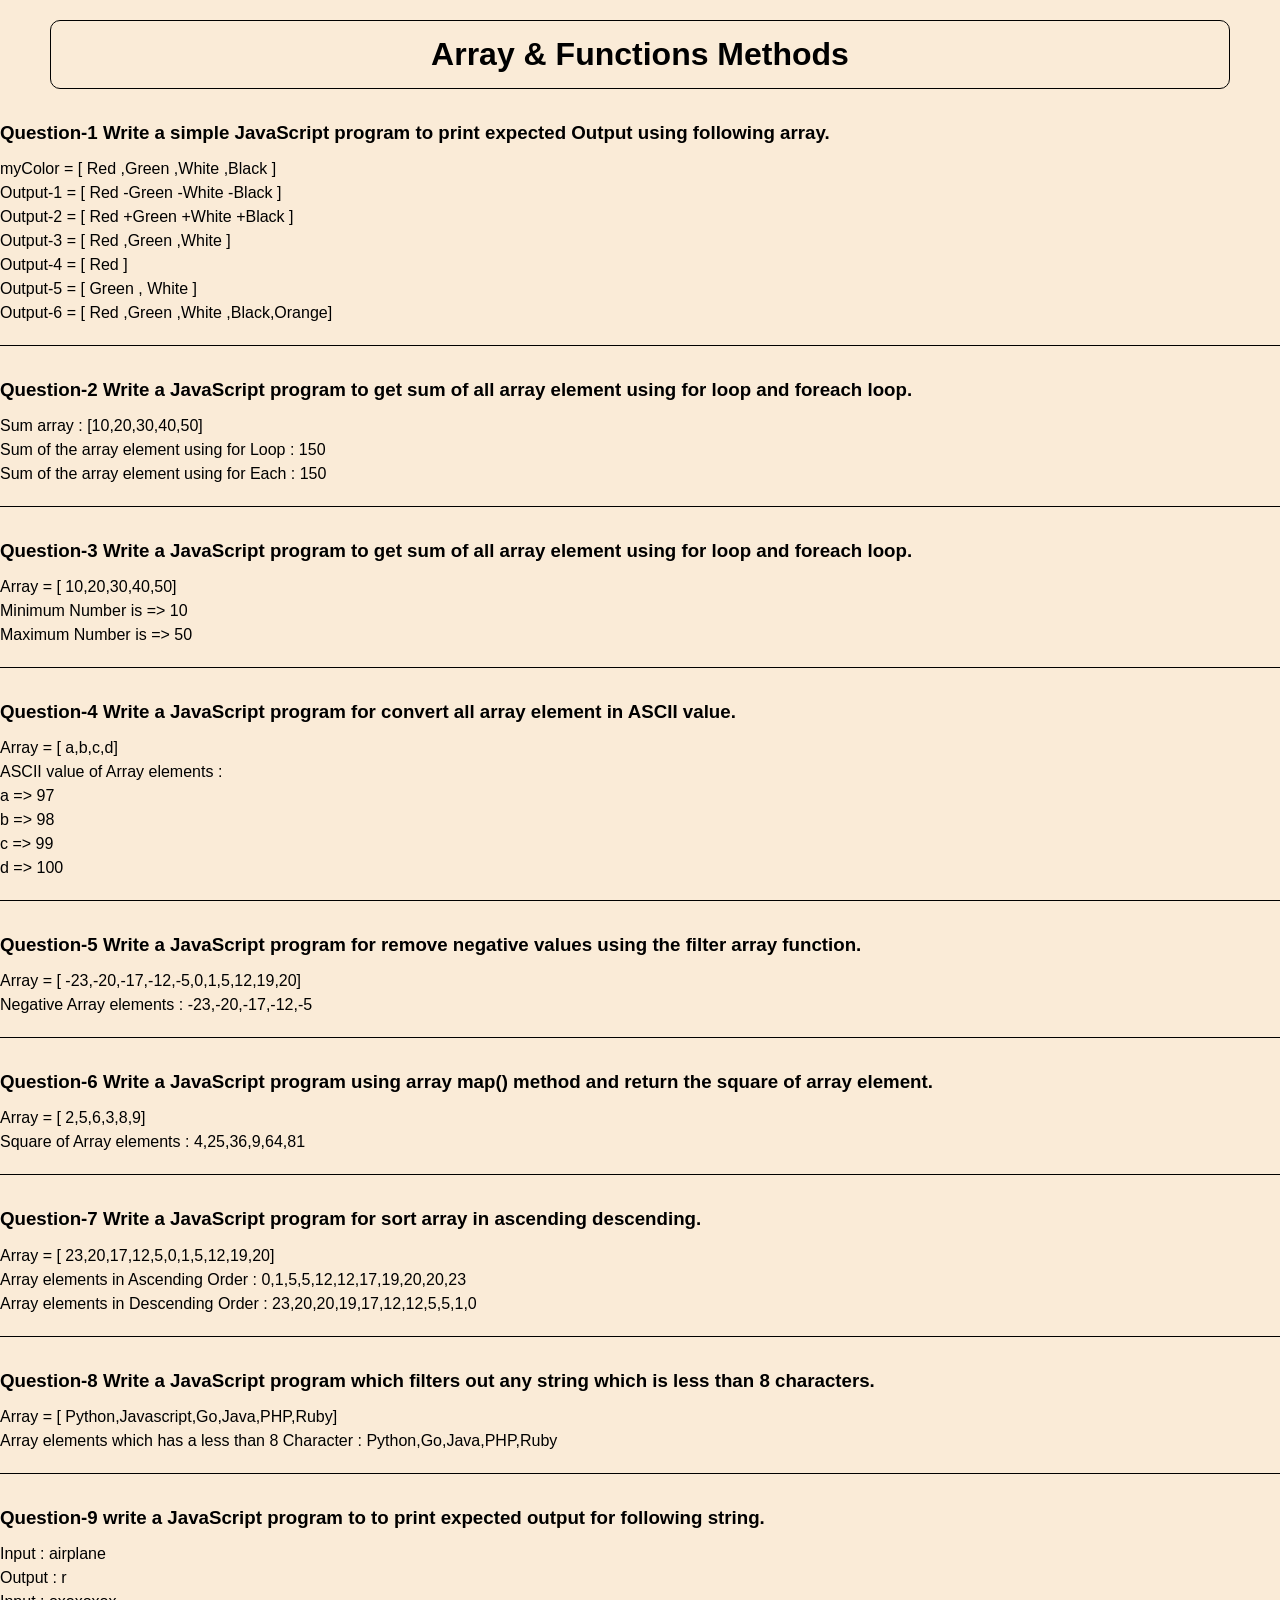
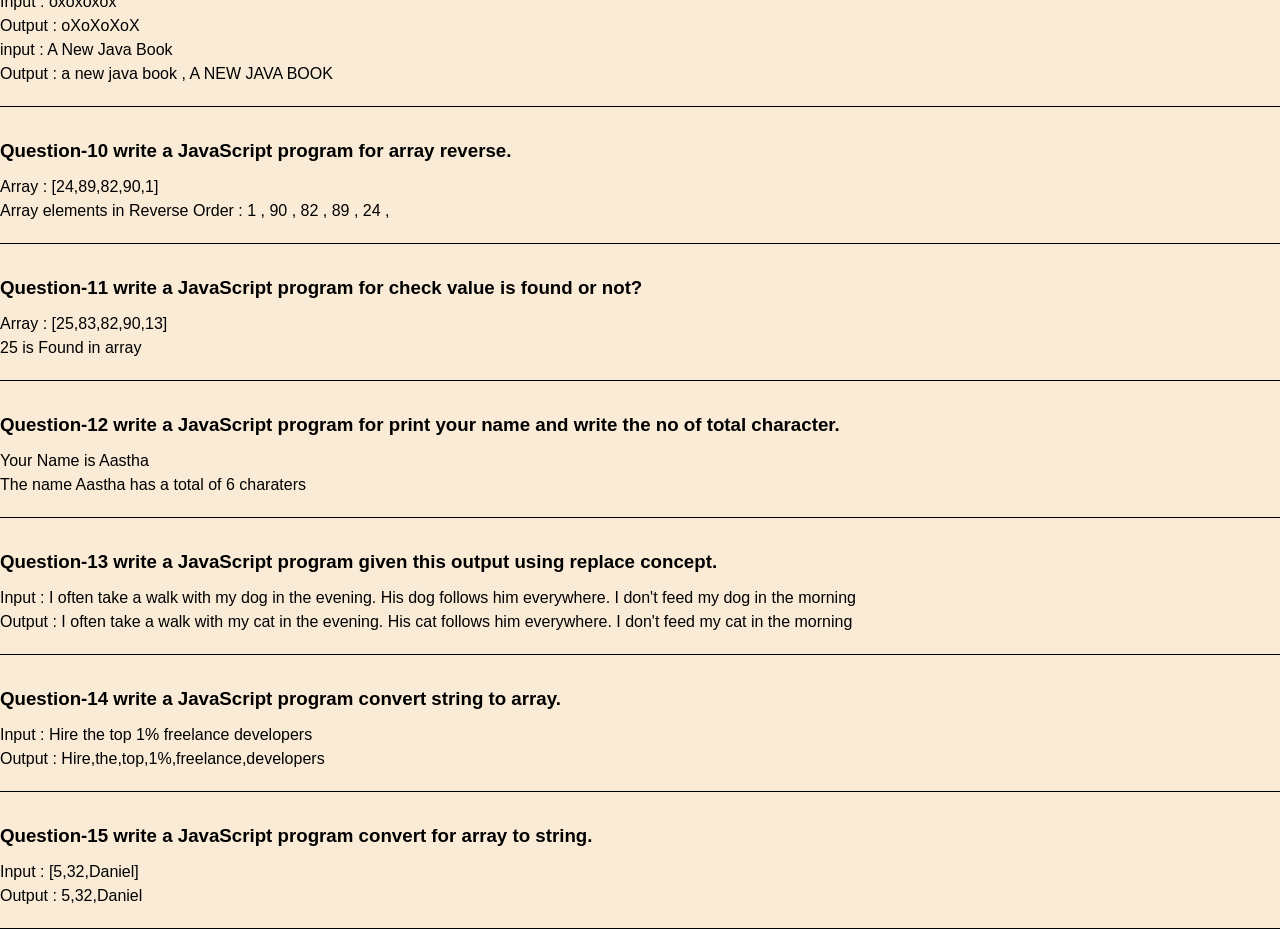
<file: javascript/index.html>
<!DOCTYPE html>
<html lang="en">

<head>
    <meta charset="UTF-8">
    <meta name="viewport" content="width=device-width, initial-scale=1.0">
    <link rel="stylesheet" href="./style.css">
    <title>Document</title>
</head>

<body>

    <header>
        <h1>Array & Functions Methods</h1>
    </header>
    
    <main>

        <!-- Question-1 Write a simple JavaScript program to print expected Output using following array. -->
        <section>
            <div class="container">
                <h3>Question-1 Write a simple JavaScript program to print expected Output using following array.</h3>
                <p id="colorArr"></p>
                <p id="color-output-1"></p>
                <p id="color-output-2"></p>
                <p id="color-output-3"></p>
                <p id="color-output-4"></p>
                <p id="color-output-5"></p>
                <p id="color-output-6"></p>
            </div>
        </section>

        <!-- Question-2 Write a JavaScript program to get sum of all array element using for loop and foreach loop. -->
        <section>
            <div class="container">
                <h3>Question-2 Write a JavaScript program to get sum of all array element using for loop and foreach
                    loop.</h3>
                <p id="sumArr"></p>
                <p id="sum-for"></p>
                <p id="sum-for-each"></p>
            </div>
        </section>

        <!-- Question-3 Write a JavaScript program to print a maximum and minimum value of given array.(using function and logic) -->
        <section>
            <div class="container">
                <h3>Question-3 Write a JavaScript program to get sum of all array element using for loop and foreach
                    loop.</h3>
                <p id="min-Arr"></p>
                <p id="min"></p>
                <p id="max"></p>
            </div>
        </section>

        <!-- Question-4 Write a JavaScript program for convert all array element in ASCII value.-->
        <section>
            <div class="container">
                <h3>Question-4 Write a JavaScript program for convert all array element in ASCII value.</h3>
                <p id="ascii-Arr"></p>
                <p id="ascii_str"></p>
            </div>
        </section>

        <!-- Question-5 Write a JavaScript program for remove negative values using the filter array function.-->
        <section>
            <div class="container">
                <h3>Question-5 Write a JavaScript program for remove negative values using the filter array function.
                </h3>
                <p id="numbers-Arr"></p>
                <p id="negative"></p>
            </div>
        </section>

        <!-- Question-6 Write a JavaScript program using array map() method and return the square of array element.-->
        <section>
            <div class="container">
                <h3>Question-6 Write a JavaScript program using array map() method and return the square of array
                    element.
                </h3>
                <p id="map-Arr"></p>
                <p id="square"></p>
            </div>
        </section>

        <!-- Question-7 Write a JavaScript program for sort array in ascending descending.-->
        <section>
            <div class="container">
                <h3>Question-7 Write a JavaScript program for sort array in ascending descending.</h3>
                <p id="sort-Arr"></p>
                <p id="ascending"></p>
                <p id="descending"></p>
            </div>
        </section>

        <!-- Question-8 Write a JavaScript program which filters out any string which is less than 8 characters. -->
        <section>
            <div class="container">
                <h3>Question-8 Write a JavaScript program which filters out any string which is less than 8 characters.
                </h3>
                <p id="string-Arr"></p>
                <p id="char-output"></p>
            </div>
        </section>

        <!-- Question-9 write a JavaScript program to  to print expected output for following string.-->
        <section>
            <div class="container">
                <h3>Question-9 write a JavaScript program to to print expected output for following string.</h3>
                <p id="str1"></p>
                <p id="str1-output"></p>
                <p id="str2"></p>
                <p id="str2-output"></p>
                <p id="str3"></p>
                <p id="str3-output"></p>
            </div>
        </section>

        <!-- Question-10 write a JavaScript program for array reverse.-->
        <section>
            <div class="container">
                <h3>Question-10 write a JavaScript program for array reverse.</h3>
                <p id="reverse-Arr"></p>
                <p id="reverse-output"></p>
            </div>
        </section>

        <!-- Question-11 write a JavaScript program for check value is found or not?-->
        <section>
            <div class="container">
                <h3>Question-11 write a JavaScript program for check value is found or not?</h3>
                <p id="found-Arr"></p>
                <p id="found-output"></p>
            </div>
        </section>

        <!-- Question-12 write a JavaScript program for print your name and write the no of total character.-->
        <section>
            <div class="container">
                <h3>Question-12 write a JavaScript program for print your name and write the no of total character.</h3>
                <p id="name"></p>
                <p id="character-output"></p>
            </div>
        </section>

        <!-- Question-13 write a JavaScript program given this output using replace concept.-->
        <section>
            <div class="container">
                <h3>Question-13 write a JavaScript program given this output using replace concept.</h3>
                <p id="normal-string"></p>
                <p id="replace-string"></p>
            </div>
        </section>

        <!-- Question-14 write a JavaScript program convert string to array.-->
        <section>
            <div class="container">
                <h3>Question-14 write a JavaScript program convert string to array.</h3>
                <p id="normal-string-2"></p>
                <p id="array-string-output"></p>
            </div>
        </section>

        <!-- Question-15 write a JavaScript program convert for array to string.-->
        <section>
            <div class="container">
                <h3>Question-15 write a JavaScript program convert for array to string.</h3>
                <p id="array-string-input"></p>
                <p id="string-output"></p>
            </div>
        </section>
    </main>


    <script src="./script.js">

    </script>
</body>

</html>
</file>
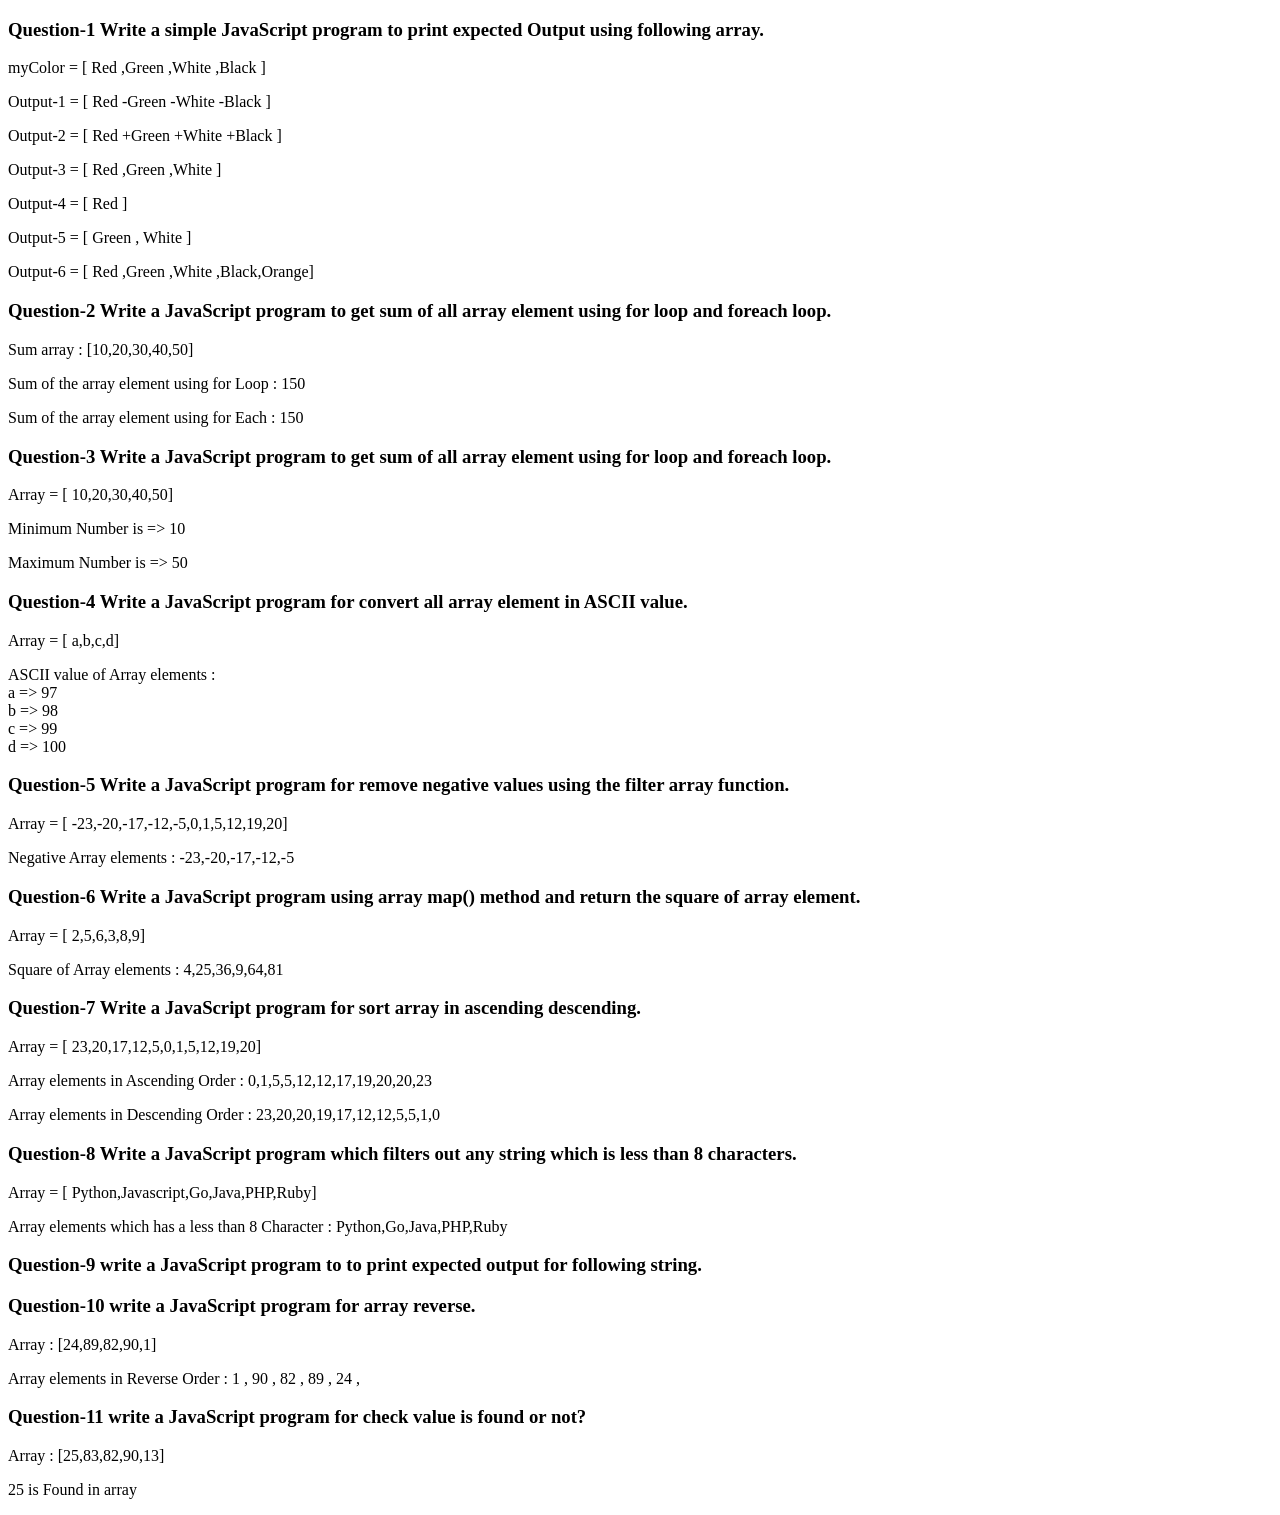
<file: typescript/index.html>
<!DOCTYPE html>
<html lang="en">

<head>
    <meta charset="UTF-8">
    <meta name="viewport" content="width=device-width, initial-scale=1.0">
    <title>Document</title>
</head>

<body>

    <main>
        <section>
            <!-- Question-1 Write a simple JavaScript program to print expected Output using following array. -->

            <h3>Question-1 Write a simple JavaScript program to print expected Output using following array.</h3>
            <p id="colorArr"></p>
            <p id="color-output-1"></p>
            <p id="color-output-2"></p>
            <p id="color-output-3"></p>
            <p id="color-output-4"></p>
            <p id="color-output-5"></p>
            <p id="color-output-6"></p>
        </section>

        <section>
            <!-- Question-2 Write a JavaScript program to get sum of all array element using for loop and foreach loop. -->

            <h3>Question-2 Write a JavaScript program to get sum of all array element using for loop and foreach loop.</h3>
            <p id="sumArr"></p>
            <p id="sum-for"></p>
            <p id="sum-for-each"></p>
        </section>

        <section>
            <!-- Question-3 .Write a JavaScript program to print a maximum and minimum value of given array.(using function and logic) -->

            <h3>Question-3 Write a JavaScript program to get sum of all array element using for loop and foreach loop.</h3>
            <p id="min-Arr"></p>
            <p id="min"></p>
            <p id="max"></p>
        </section>

        <section>
            <!-- Question-4 Write a JavaScript program for convert all array element in ASCII value.-->

            <h3>Question-4 Write a JavaScript program for convert all array element in ASCII value.</h3>
            <p id="ascii-Arr"></p>
            <p id="ascii_str"></p>
        </section>

        <section>
            <!-- Question-5 Write a JavaScript program for remove negative values using the filter array function.-->

            <h3>Question-5 Write a JavaScript program for remove negative values using the filter array function.</h3>
            <p id="numbers-Arr"></p>
            <p id="negative"></p>
        </section>

        <section>
            <!-- Question-6 Write a JavaScript program using array map() method and return the square of array element.-->

            <h3>Question-6 Write a JavaScript program using array map() method and return the square of array element.</h3>
            <p id="map-Arr"></p>
            <p id="square"></p>
        </section>

        <section>
            <!-- Question-7 Write a JavaScript program for sort array in ascending descending.-->

            <h3>Question-7 Write a JavaScript program for sort array in ascending descending.</h3>
            <p id="sort-Arr"></p>
            <p id="ascending"></p>
            <p id="descending"></p>
        </section>

        <section>
            <!-- Question-8 Write a JavaScript program which filters out any string which is less than 8 characters. -->

            <h3>Question-8 Write a JavaScript program which filters out any string which is less than 8 characters. </h3>
            <p id="string-Arr"></p>
            <p id="char-output"></p>
        </section>
        
        <section>
            <!-- Question-9 write a JavaScript program to  to print expected output for following string.-->

            <h3>Question-9 write a JavaScript program to  to print expected output for following string.</h3>
            <!-- <p id="string-Arr"></p>
            <p id="char-output"></p> -->
        </section>

        <section>

            <!-- Question-10 write a JavaScript program for array reverse.-->

            <h3>Question-10 write a JavaScript program for array reverse.</h3>
            <p id="reverse-Arr"></p>
            <p id="reverse-output"></p>
        </section>
        
        <section>
            <!-- Question-11 write a JavaScript program for check value is found or not?-->

            <h3>Question-11 write a JavaScript program for check value is found or not?</h3>
            <p id="found-Arr"></p>
            <p id="found-output"></p>
        </section>
    </main>


    <script src="./app.js">

    </script>
</body>

</html>
</file>
<file: javascript/style.css>
*{
    margin: 0;
    padding: 0;
    box-sizing: border-box;
    font-family: 'Gill Sans', 'Gill Sans MT', Calibri, 'Trebuchet MS', sans-serif;
}
body{
    background-color: antiquewhite;
}
.container{
    max-width: 1320px;
    margin: auto;
}

header h1{
    border: 1px solid black;
    border-radius: 10px;
    text-align: center;
    padding: 15px 0;
    margin: 20px 50px;
}

section{
    margin-top: 30px;
    line-height: 1.5;
    border-bottom: 1px black solid;
    padding-bottom: 20px;
}

section h3{
    margin-bottom: 10px;
    font-weight: 600;
}
</file>
